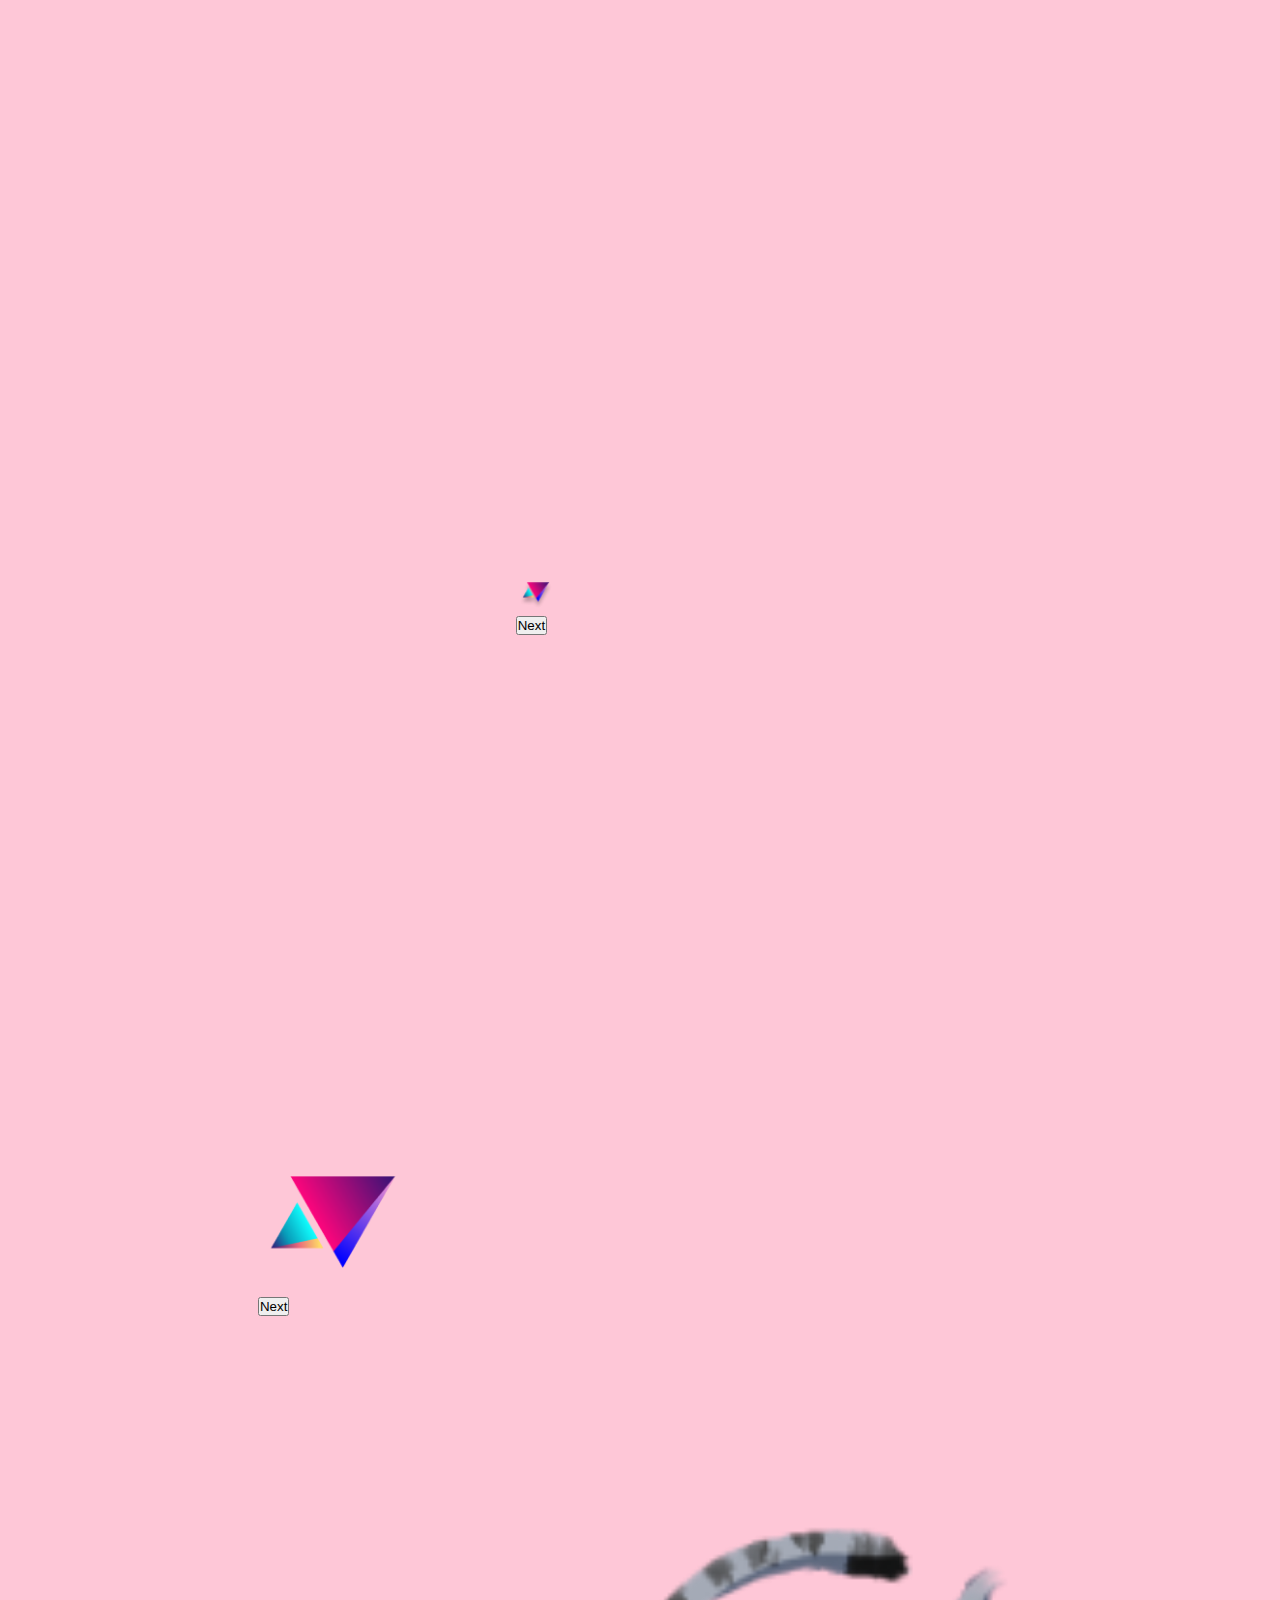
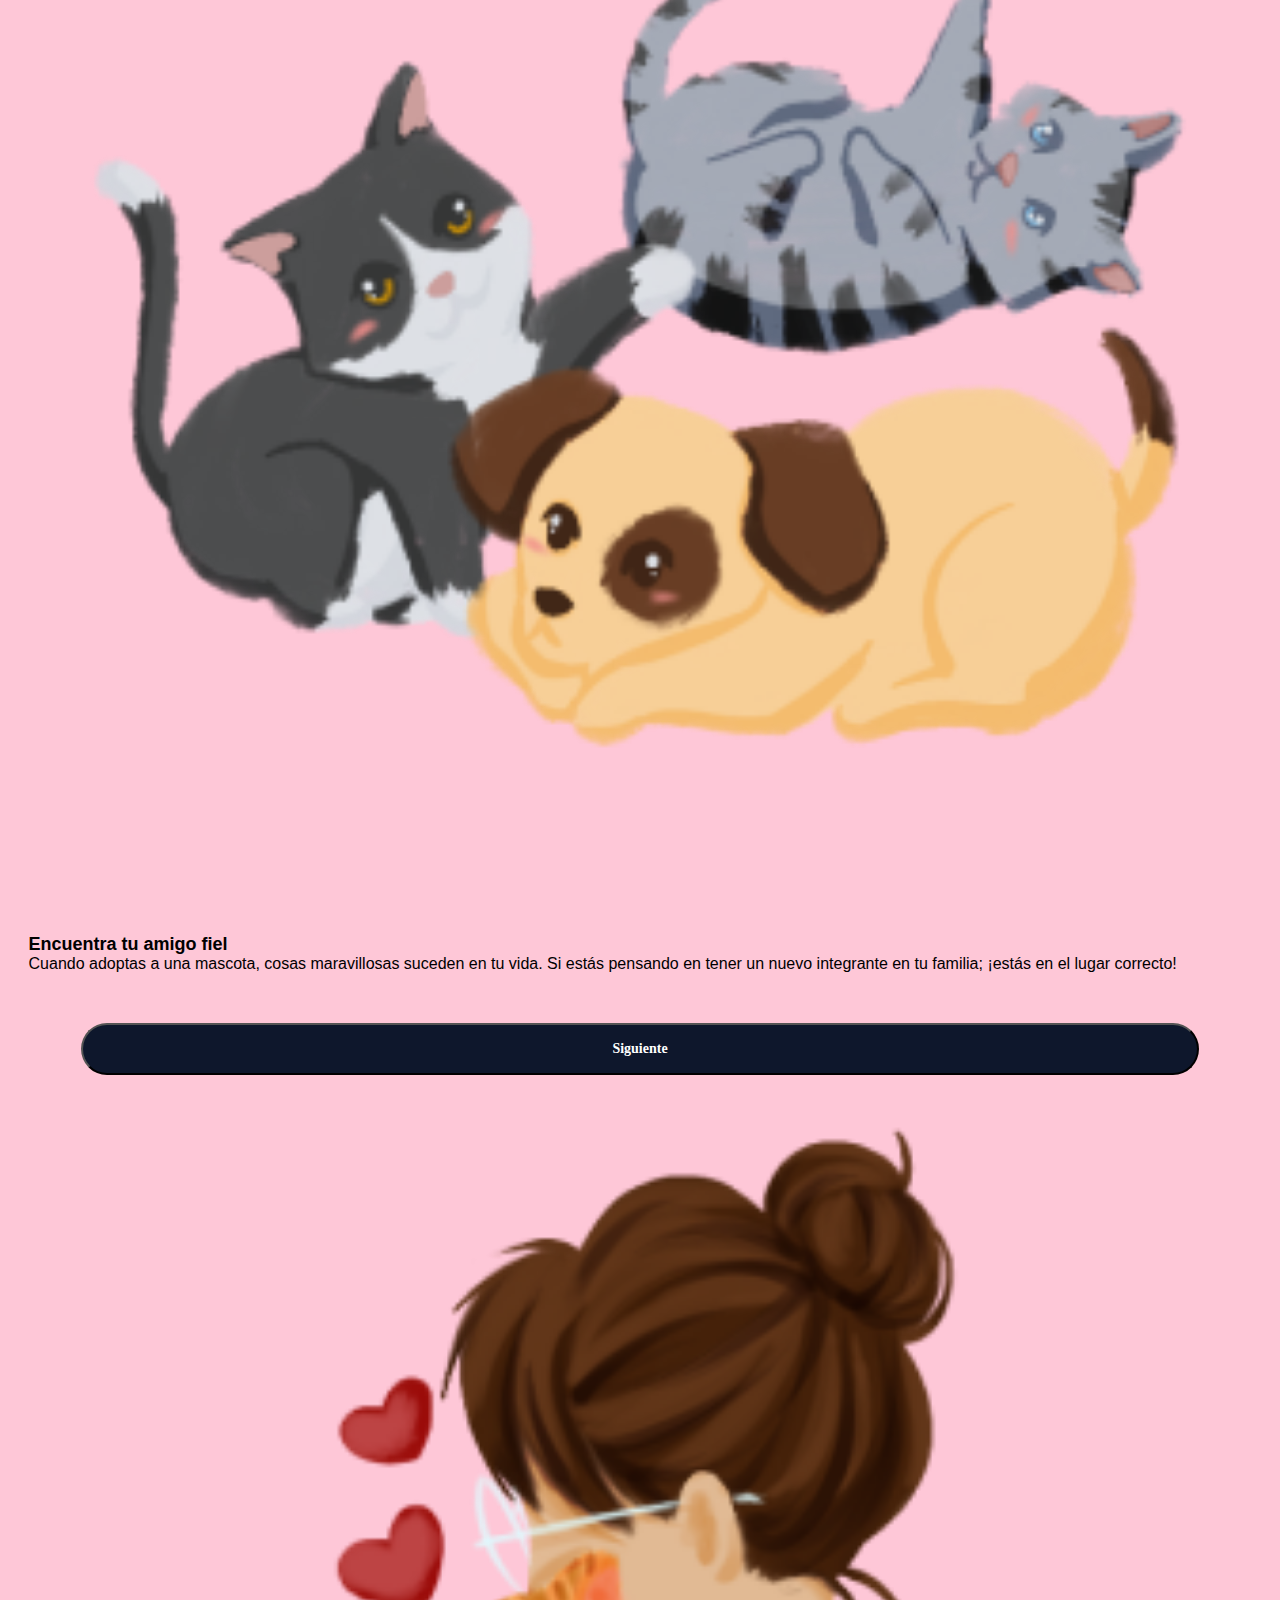
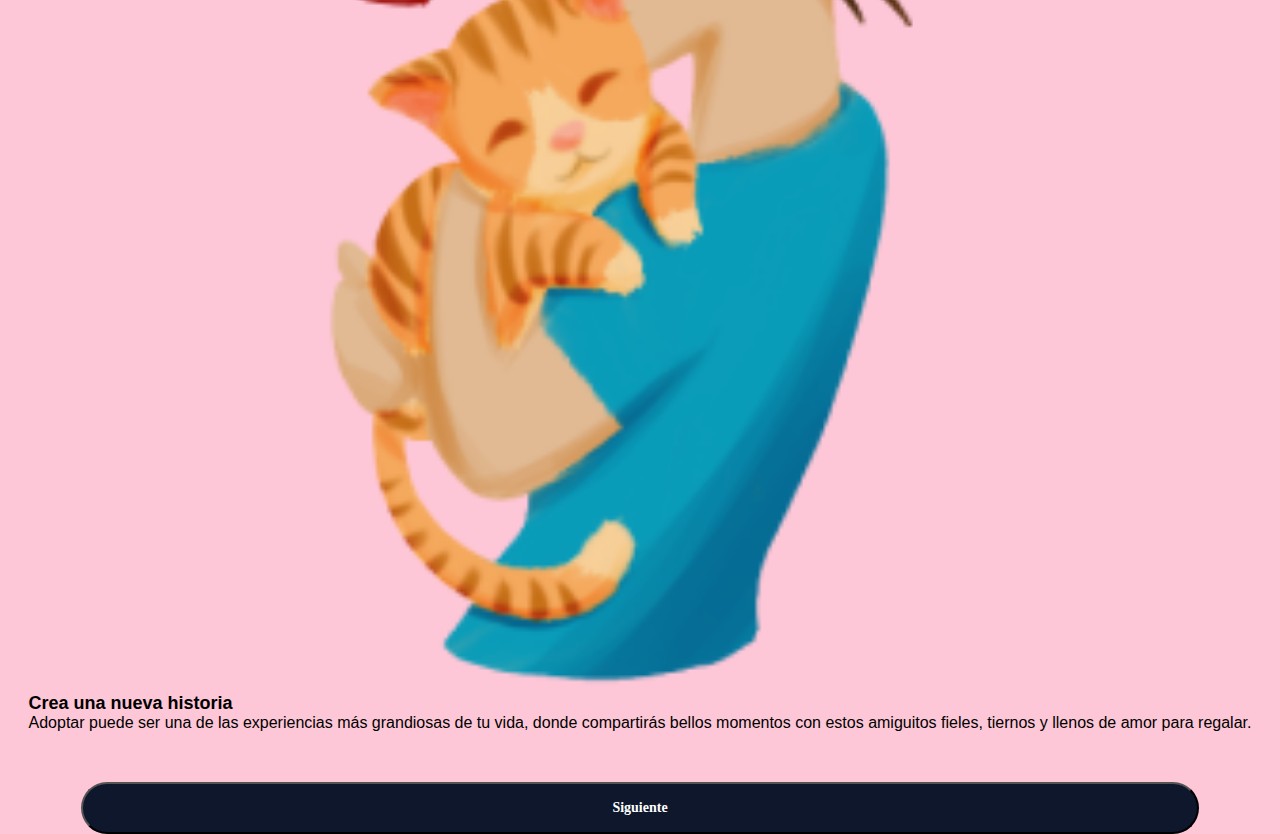
<file: index.html>
<!DOCTYPE html/>
<html lang="es" dir="ltr">
    <head>
        <meta charset="utf-8"/>
        <meta http-equiv="X-UA-Compatible" content="IE=edge">
        <meta name="description" content="pagina para adopcion de mascotas"/>
        <meta name="robots" content="index,follow"/>
        <meta name="viewport" content="width=device-width, initial-scale=1.0"/>
        <!-- CSS only -->
        <link href="https://cdn.jsdelivr.net/npm/bootstrap@5.0.0-beta3/dist/css/bootstrap.min.css" rel="stylesheet" integrity="sha384-eOJMYsd53ii+scO/bJGFsiCZc+5NDVN2yr8+0RDqr0Ql0h+rP48ckxlpbzKgwra6" crossorigin="anonymous">
        <link rel="stylesheet" href="./Styles/style.css"/>
        <!-- <link rel="stylesheet" href="./Styles/tablet.css" media="screen and (min-width: 768px)"/>
        <link rel="stylesheet" href="./Styles/desktop.css" media="screen and (min-width: 1200px)"/> -->
        <title>Adopcion</title>
    </head>
    <body>
        <div id="logoContenedor" class="carousel carousel-fade" data-bs-ride="carousel" data-bs-touch="false" data-bs-wrap="false">
            
            <div id="logomobible" class="carousel-inner">


                <div class="carousel-item active" data-bs-interval="1000" id="logoPequeno">
                    <img src="./img/logo_pequeno.png"  alt="Logo pequeño">
                    <button class="carousel-control-next" type="button" data-bs-target="#logoContenedor" data-bs-slide="next">
                        <span class="visually-hidden">Next</span>
                    </button>
                </div>


                <div class="carousel-item" data-bs-interval="4000" id="logoGrande">
                    <img src="./img/logo_grande.png"  alt="Logo grande">
                    <button class="carousel-control-next" type="button" data-bs-target="#logoContenedor" data-bs-slide="next">
                        <span class="visually-hidden">Next</span>
                    </button>
                </div>


                <div class="carousel-item " data-bs-interval="4000000"  id="esperando" >
                    <img class="imgEsperando" src="./img/esperando_adopción.png"  alt="Gatitos">
                    <div class="carousel-caption d-md-block" id="esperandoTexto">
                        <h5 class="tituloLogo">Encuentra tu amigo fiel</h5>
                        <p>Cuando adoptas a una mascota, cosas maravillosas suceden en tu vida. Si estás pensando en tener un nuevo integrante en tu familia; ¡estás en el lugar correcto!</p>
                    </div>
                    <button class="botonInicio" type="button" data-bs-target="#logoContenedor" data-bs-slide="next">Siguiente</button>
                </div>


                <div class="carousel-item" data-bs-interval="false"  id="adoptado" >
                    <img class="imgAdoptado" src="./img/Adoptado.png"  alt="Chica con mascota">
                    <div class="carousel-caption d-md-block" id="adoptadoTexto">
                        <h5 class="tituloLogo">Crea una nueva historia</h5>
                        <p>Adoptar puede ser una de las experiencias más grandiosas de tu vida, donde compartirás bellos momentos con estos amiguitos fieles, tiernos y llenos de amor para regalar.</p>
                    </div>
                    <button class="botonInicio" type="button" data-bs-target="" data-bs-slide="next"><a class="botonInicio2" role="button" href="./pages/home.html">Siguiente</a></button>
                </div>


            </div>
        </div>
    </body>
    <!-- JavaScript Bundle with Popper -->
<script src="https://cdn.jsdelivr.net/npm/bootstrap@5.0.0-beta3/dist/js/bootstrap.bundle.min.js" integrity="sha384-JEW9xMcG8R+pH31jmWH6WWP0WintQrMb4s7ZOdauHnUtxwoG2vI5DkLtS3qm9Ekf" crossorigin="anonymous"></script>
</html>
</file>
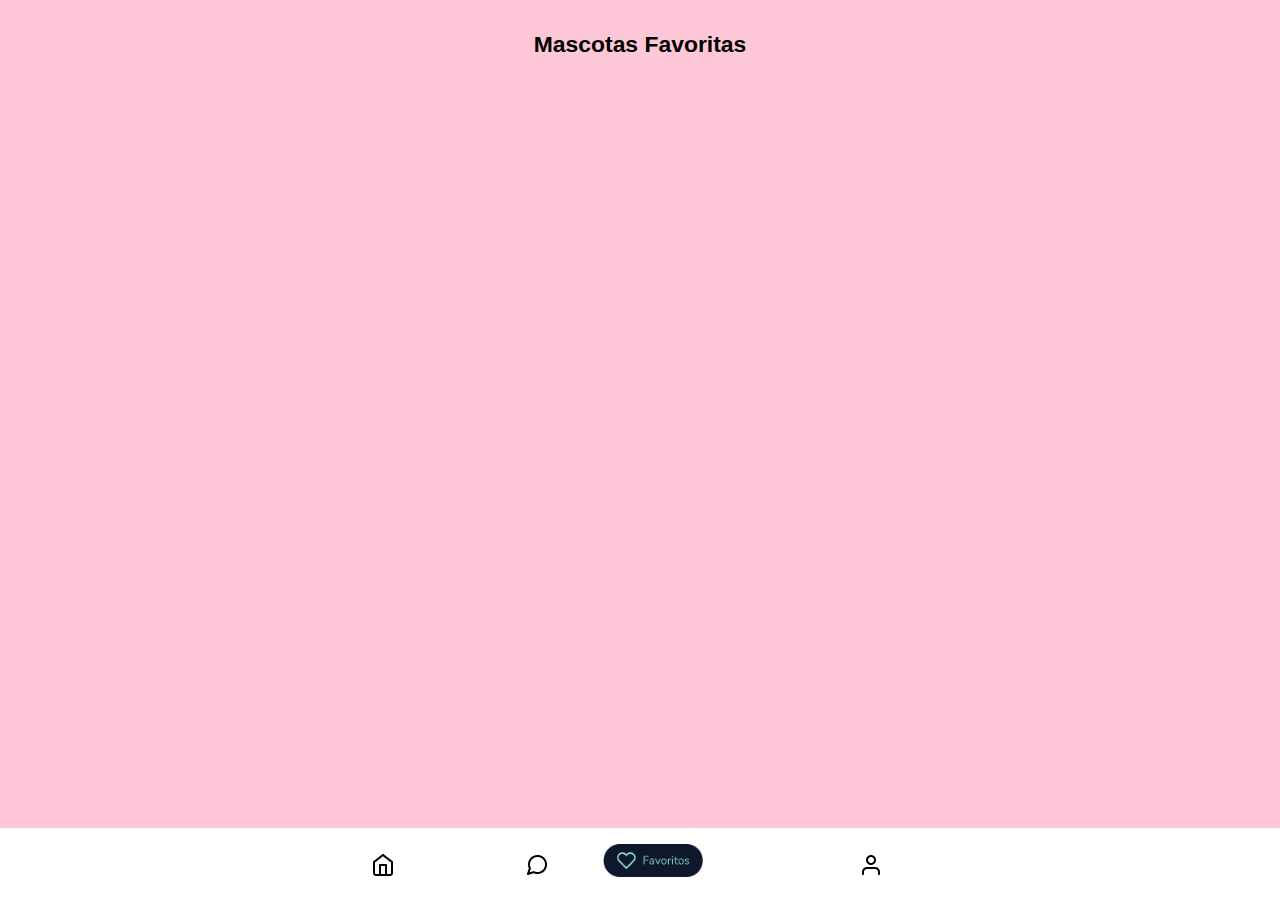
<file: pages/favoritos.html>
<!DOCTYPE html/>
<html lang="es" dir="ltr">
    <head>
        <meta charset="utf-8"/>
        <meta http-equiv="X-UA-Compatible" content="IE=edge">
        <meta name="description" content="pagina para adopcion de mascotas"/>
        <meta name="robots" content="index,follow"/>
        <meta name="viewport" content="width=device-width, initial-scale=1.0"/>
        <!-- CSS only -->
        <link href="https://cdn.jsdelivr.net/npm/bootstrap@5.0.0-beta3/dist/css/bootstrap.min.css" rel="stylesheet" integrity="sha384-eOJMYsd53ii+scO/bJGFsiCZc+5NDVN2yr8+0RDqr0Ql0h+rP48ckxlpbzKgwra6" crossorigin="anonymous">
        <link rel="stylesheet" href="../Styles/style.css"/>
        <!-- <link rel="stylesheet" href="../Styles/tablet.css" media="screen and (min-width: 768px)"/>
        <link rel="stylesheet" href="../Styles/desktop.css" media="screen and (min-width: 1200px)"/> -->
        <title>Adopcion</title>
    </head>
    <body>
        <header>
            <div class="tituloPrincipal">
                <h1>Mascotas Favoritas</h1>
            </div>
        </header>
        <main>
            
        </main>
        <footer class="pie">
            <nav class="pieNav">
                <ul class="listaNav">
                    <li class="lista"><a class="linkNav" href="./home.html"><img src="../img/home.png" alt="Home"></a></li>
                    <li class="lista"><a class="linkNav" href="./mensajes.html"><img src="../img/mensajes.png" alt="Mensajes"></a></li>
                    <li id="listaFavorito"><a id="linkNavFavorito" href="#"><img src="../img/favoritos_hover.png" alt="Favoritos"></a></li>
                    <li class="lista"><a class="linkNav" href="./perfil.html"><img src="../img/perfil.png" alt="Perfil"></a></li>
                </ul>
            </nav>
        </footer>
    </body>
    <!-- JavaScript Bundle with Popper -->
<script src="https://cdn.jsdelivr.net/npm/bootstrap@5.0.0-beta3/dist/js/bootstrap.bundle.min.js" integrity="sha384-JEW9xMcG8R+pH31jmWH6WWP0WintQrMb4s7ZOdauHnUtxwoG2vI5DkLtS3qm9Ekf" crossorigin="anonymous"></script>
</html>
</file>
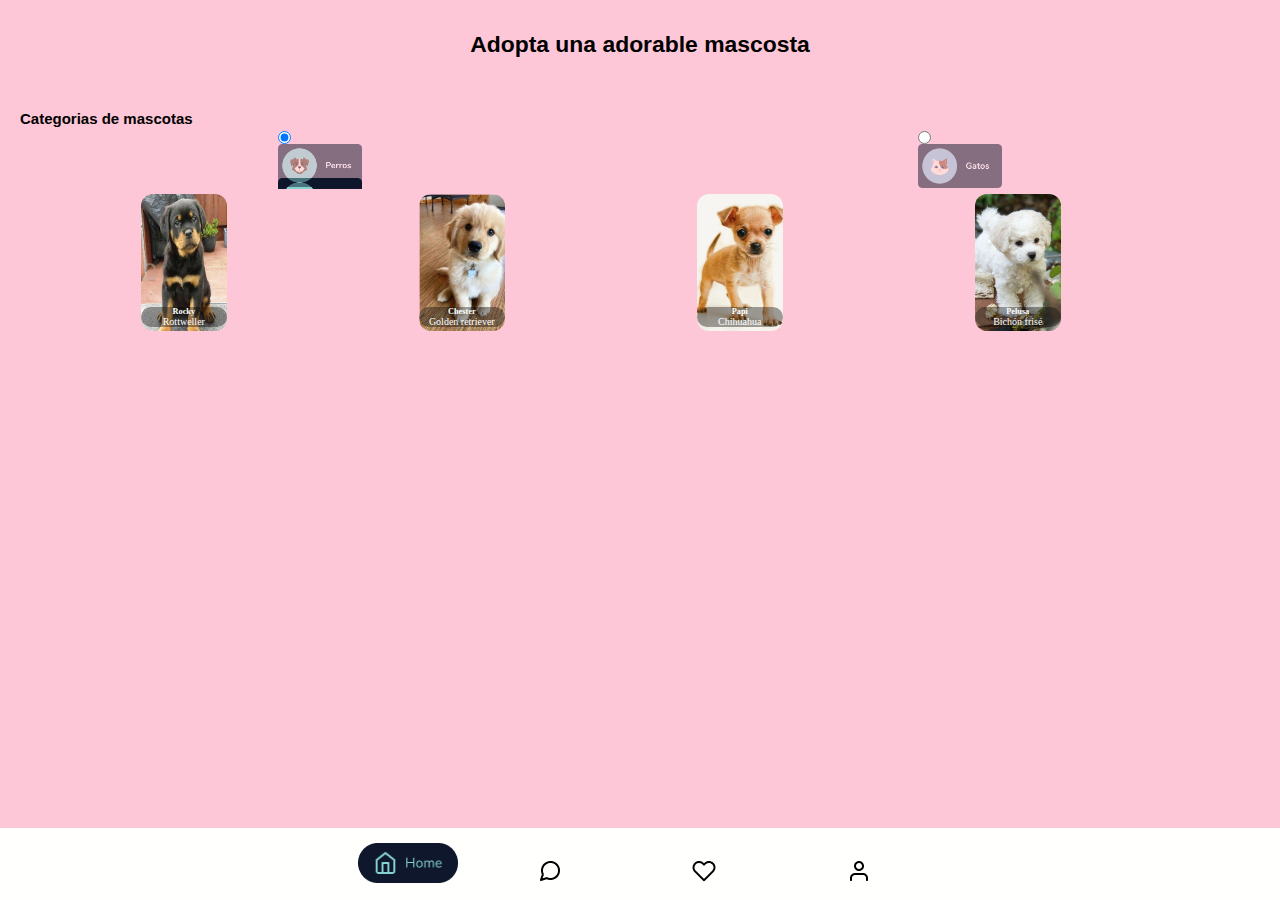
<file: pages/home.html>
<!DOCTYPE html/>
<html lang="es" dir="ltr">
    <head>
        <meta charset="utf-8"/>
        <meta http-equiv="X-UA-Compatible" content="IE=edge">
        <meta name="description" content="pagina para adopcion de mascotas"/>
        <meta name="robots" content="index,follow"/>
        <meta name="viewport" content="width=device-width, initial-scale=1.0"/>
        <!-- CSS only -->
        <link href="https://cdn.jsdelivr.net/npm/bootstrap@5.0.0-beta3/dist/css/bootstrap.min.css" rel="stylesheet" integrity="sha384-eOJMYsd53ii+scO/bJGFsiCZc+5NDVN2yr8+0RDqr0Ql0h+rP48ckxlpbzKgwra6" crossorigin="anonymous">
        <link rel="stylesheet" href="../Styles/style.css"/>
        <!-- <link rel="stylesheet" href="../Styles/tablet.css" media="screen and (min-width: 768px)"/>
        <link rel="stylesheet" href="../Styles/desktop.css" media="screen and (min-width: 1200px)"/> -->
        <title>Adopcion</title>
    </head>
    <body>
        <header>
            <div class="tituloPrincipal">
                <h1>Adopta una adorable mascosta</h1>
            </div>
            <div id="cabezaCategorias">
                <p class="subtituloCategorias">Categorias de mascotas</p>
                <div class="categorias">
                    <input type="radio" class="btn-check" name="categoriasin" id="iconoPerro" autocomplete="off" value="perro" onchange="perros()" checked>
                    <label class=" btn-outline-success" for="iconoPerro"><img src="../img/perros_opaco.png" alt=""></label>
                </div>
                <div class="categorias">
                    <input type="radio" class="btn-check" name="categoriasin" id="iconoGato" autocomplete="off" value="gato" onchange="gatos()">
                    <label class="btn-outline-danger" for="iconoGato"><img src="../img/gatos_opaco.png" alt=""></label>
                </div>
            </div>
        </header>
        <main id="casa">
<!-- 
            <section id="perros">
                <div class="posisionCategorias">
                    <div class="contenedorCategorias">
                        <img src="../img/tarjetas/rocky.png">
                        <div class="centrado">
                            <h5>Rocky</h5>
                            <span>Rottweiler</span>
                        </div>
                    </div>
                </div>

                <div class="posisionCategorias">
                    <div class="contenedorCategorias">
                        <img src="../img/tarjetas/chester.png">
                        <div class="centrado">
                            <h5>Chester</h5>
                            <span>Golden retriever</span>
                        </div>
                    </div>
                </div>

                <div class="posisionCategorias">
                    <div class="contenedorCategorias">
                        <img src="../img/tarjetas/papi.png">
                        <div class="centrado">
                            <h5>Papi</h5>
                            <span>Chihuahua</span>
                        </div>
                    </div>
                </div>

                <div class="posisionCategorias">
                    <div class="contenedorCategorias">
                        <img src="../img/tarjetas/Pelusa.png">
                        <div class="centrado">
                            <h5>Pelusa</h5>
                            <span>Bichón frisé</span>
                        </div>
                    </div>
                </div>
            </section>
 -->


<!--  
            <section id="gatos">
                <div class="posisionCategorias">
                    <div class="contenedorCategorias">
                        <img src="../img/tarjetas/Matilde.png">
                        <div class="centrado">
                            <h5>Matilde</h5>
                            <span>British Shorthair</span>
                        </div>
                    </div>
                </div>

                <div class="posisionCategorias">
                    <div class="contenedorCategorias">
                        <img src="../img/tarjetas/Pelusag.png">
                        <div class="centrado">
                            <h5>Pelusa</h5>
                            <span>Birmano</span>
                        </div>
                    </div>
                </div>

                <div class="posisionCategorias">
                    <div class="contenedorCategorias">
                        <img src="../img/tarjetas/Kity.png">
                        <div class="centrado">
                            <h5>Kity</h5>
                            <span>Bombay</span>
                        </div>
                    </div>
                </div>

                <div class="posisionCategorias">
                    <div class="contenedorCategorias">
                        <img src="../img/tarjetas/Bombon.png">
                        <div class="centrado">
                            <h5>Bombón</h5>
                            <span>Gato americano</span>
                        </div>
                    </div>
                </div>
            </section>
 -->


        </main>
        <footer class="pie">
            <nav class="pieNav">
                <ul class="listaNav">
                    <li id="listaHome"><a id="linkNavHome" href="#"><img src="../img/home_hover.png" alt="Home"></a></li>
                    <li class="lista"><a class="linkNav" href="./mensajes.html"><img src="../img/mensajes.png" alt="Mensajes"></a></li>
                    <li class="lista"><a class="linkNav" href="./favoritos.html"><img src="../img/favoritos.png" alt="Favoritos"></a></li>
                    <li class="lista"><a class="linkNav" href="./perfil.html"><img src="../img/perfil.png" alt="Perfil"></a></li>
                </ul>
            </nav>
        </footer>
    </body>
    <!-- JavaScript Bundle with Popper -->
<script src="https://cdn.jsdelivr.net/npm/bootstrap@5.0.0-beta3/dist/js/bootstrap.bundle.min.js" integrity="sha384-JEW9xMcG8R+pH31jmWH6WWP0WintQrMb4s7ZOdauHnUtxwoG2vI5DkLtS3qm9Ekf" crossorigin="anonymous"></script>
<script src="../app/javaScript.js"></script>
</html>
</file>
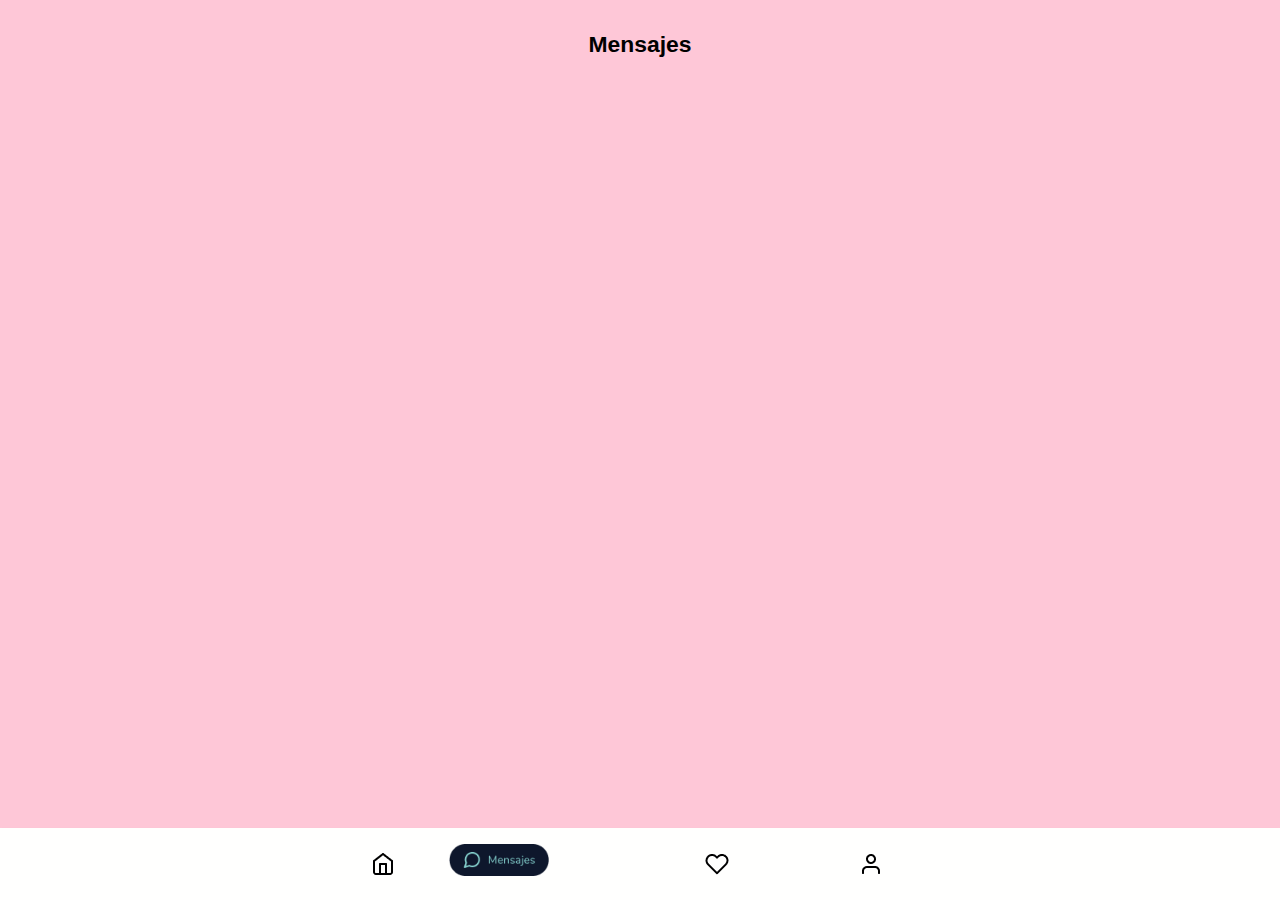
<file: pages/mensajes.html>
<!DOCTYPE html/>
<html lang="es" dir="ltr">
    <head>
        <meta charset="utf-8"/>
        <meta http-equiv="X-UA-Compatible" content="IE=edge">
        <meta name="description" content="pagina para adopcion de mascotas"/>
        <meta name="robots" content="index,follow"/>
        <meta name="viewport" content="width=device-width, initial-scale=1.0"/>
        <!-- CSS only -->
        <link href="https://cdn.jsdelivr.net/npm/bootstrap@5.0.0-beta3/dist/css/bootstrap.min.css" rel="stylesheet" integrity="sha384-eOJMYsd53ii+scO/bJGFsiCZc+5NDVN2yr8+0RDqr0Ql0h+rP48ckxlpbzKgwra6" crossorigin="anonymous">
        <link rel="stylesheet" href="../Styles/style.css"/>
        <!-- <link rel="stylesheet" href="../Styles/tablet.css" media="screen and (min-width: 768px)"/>
        <link rel="stylesheet" href="../Styles/desktop.css" media="screen and (min-width: 1200px)"/> -->
        <title>Adopcion</title>
    </head>
    <body>
        <header>
            <div class="tituloPrincipal">
                <h1>Mensajes</h1>
            </div>
        </header>
        <main>
            
        </main>
        <footer class="pie">
            <nav class="pieNav">
                <ul class="listaNav">
                    <li class="lista"><a class="linkNav" href="./home.html"><img src="../img/home.png" alt="Home"></a></li>
                    <li id="listaMensaje"><a id="linkNavMensaje" href="#"><img src="../img/mensajes_hover.png" alt="Mensajes"></a></li>
                    <li class="lista"><a class="linkNav" href="./favoritos.html"><img src="../img/favoritos.png" alt="Favoritos"></a></li>
                    <li class="lista"><a class="linkNav" href="./perfil.html"><img src="../img/perfil.png" alt="Perfil"></a></li>
                </ul>
            </nav>
        </footer>
    </body>
    <!-- JavaScript Bundle with Popper -->
<script src="https://cdn.jsdelivr.net/npm/bootstrap@5.0.0-beta3/dist/js/bootstrap.bundle.min.js" integrity="sha384-JEW9xMcG8R+pH31jmWH6WWP0WintQrMb4s7ZOdauHnUtxwoG2vI5DkLtS3qm9Ekf" crossorigin="anonymous"></script>
</html>
</file>
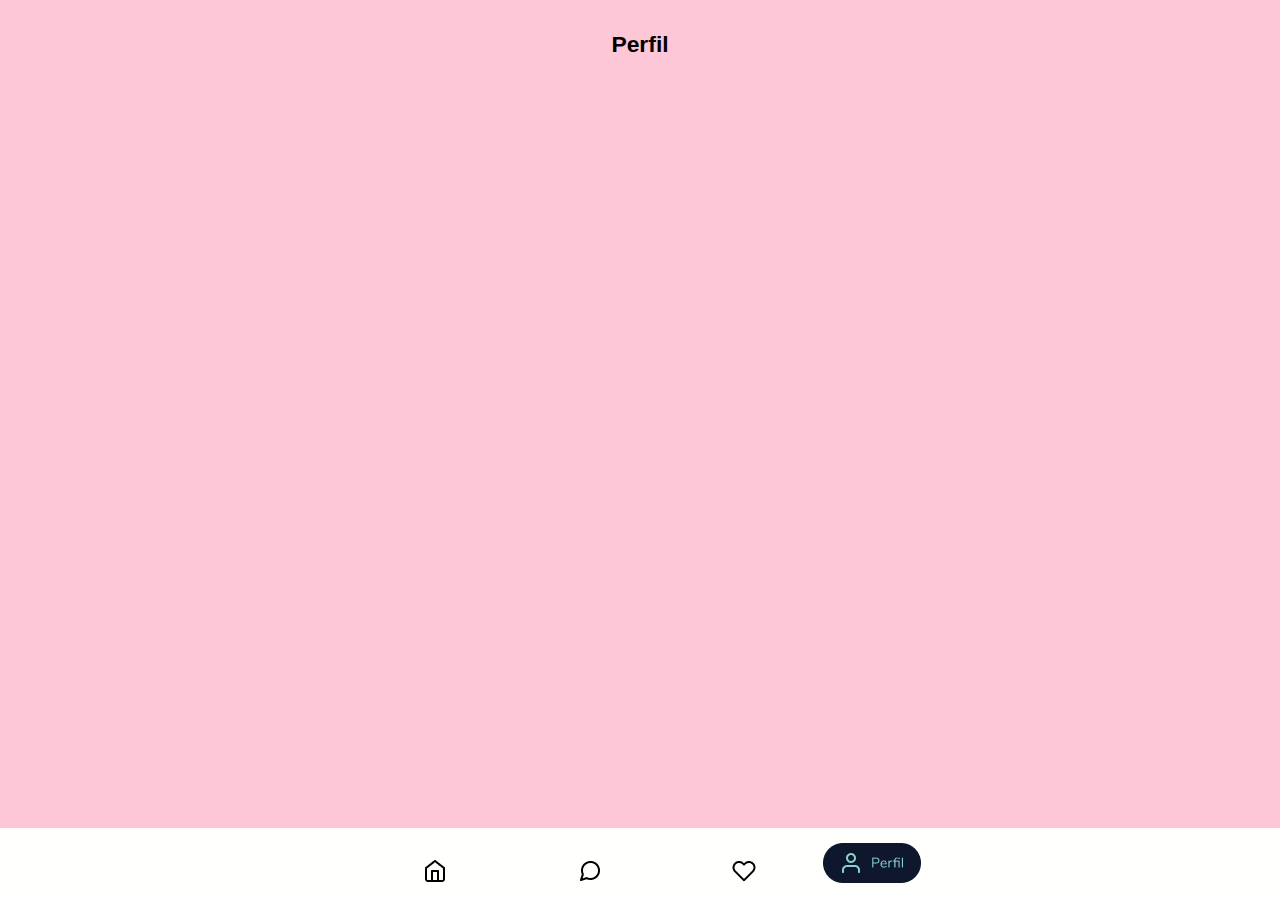
<file: pages/perfil.html>
<!DOCTYPE html/>
<html lang="es" dir="ltr">
    <head>
        <meta charset="utf-8"/>
        <meta http-equiv="X-UA-Compatible" content="IE=edge">
        <meta name="description" content="pagina para adopcion de mascotas"/>
        <meta name="robots" content="index,follow"/>
        <meta name="viewport" content="width=device-width, initial-scale=1.0"/>
        <!-- CSS only -->
        <link href="https://cdn.jsdelivr.net/npm/bootstrap@5.0.0-beta3/dist/css/bootstrap.min.css" rel="stylesheet" integrity="sha384-eOJMYsd53ii+scO/bJGFsiCZc+5NDVN2yr8+0RDqr0Ql0h+rP48ckxlpbzKgwra6" crossorigin="anonymous">
        <link rel="stylesheet" href="../Styles/style.css"/>
        <!-- <link rel="stylesheet" href="../Styles/tablet.css" media="screen and (min-width: 768px)"/>
        <link rel="stylesheet" href="../Styles/desktop.css" media="screen and (min-width: 1200px)"/> -->
        <title>Adopcion</title>
    </head>
    <body>
        <header>
            <div class="tituloPrincipal">
                <h1>Perfil</h1>
            </div>
        </header>
        <main>
            
        </main>
        <footer class="pie">
            <nav class="pieNav">
                <ul class="listaNav">
                    <li class="lista"><a class="linkNav" href="./home.html"><img src="../img/home.png" alt="Home"></a></li>
                    <li class="lista"><a class="linkNav" href="./mensajes.html"><img src="../img/mensajes.png" alt="Mensajes"></a></li>
                    <li class="lista"><a class="linkNav" href="./favoritos.html"><img src="../img/favoritos.png" alt="Favoritos"></a></li>
                    <li id="listaPerfil"><a id="linkNavPerfil" href="#"><img src="../img/perfil_hover.png" alt="Perfil"></a></li>
                </ul>
            </nav>
        </footer>
    </body>
    <!-- JavaScript Bundle with Popper -->
<script src="https://cdn.jsdelivr.net/npm/bootstrap@5.0.0-beta3/dist/js/bootstrap.bundle.min.js" integrity="sha384-JEW9xMcG8R+pH31jmWH6WWP0WintQrMb4s7ZOdauHnUtxwoG2vI5DkLtS3qm9Ekf" crossorigin="anonymous"></script>
</html>
</file>
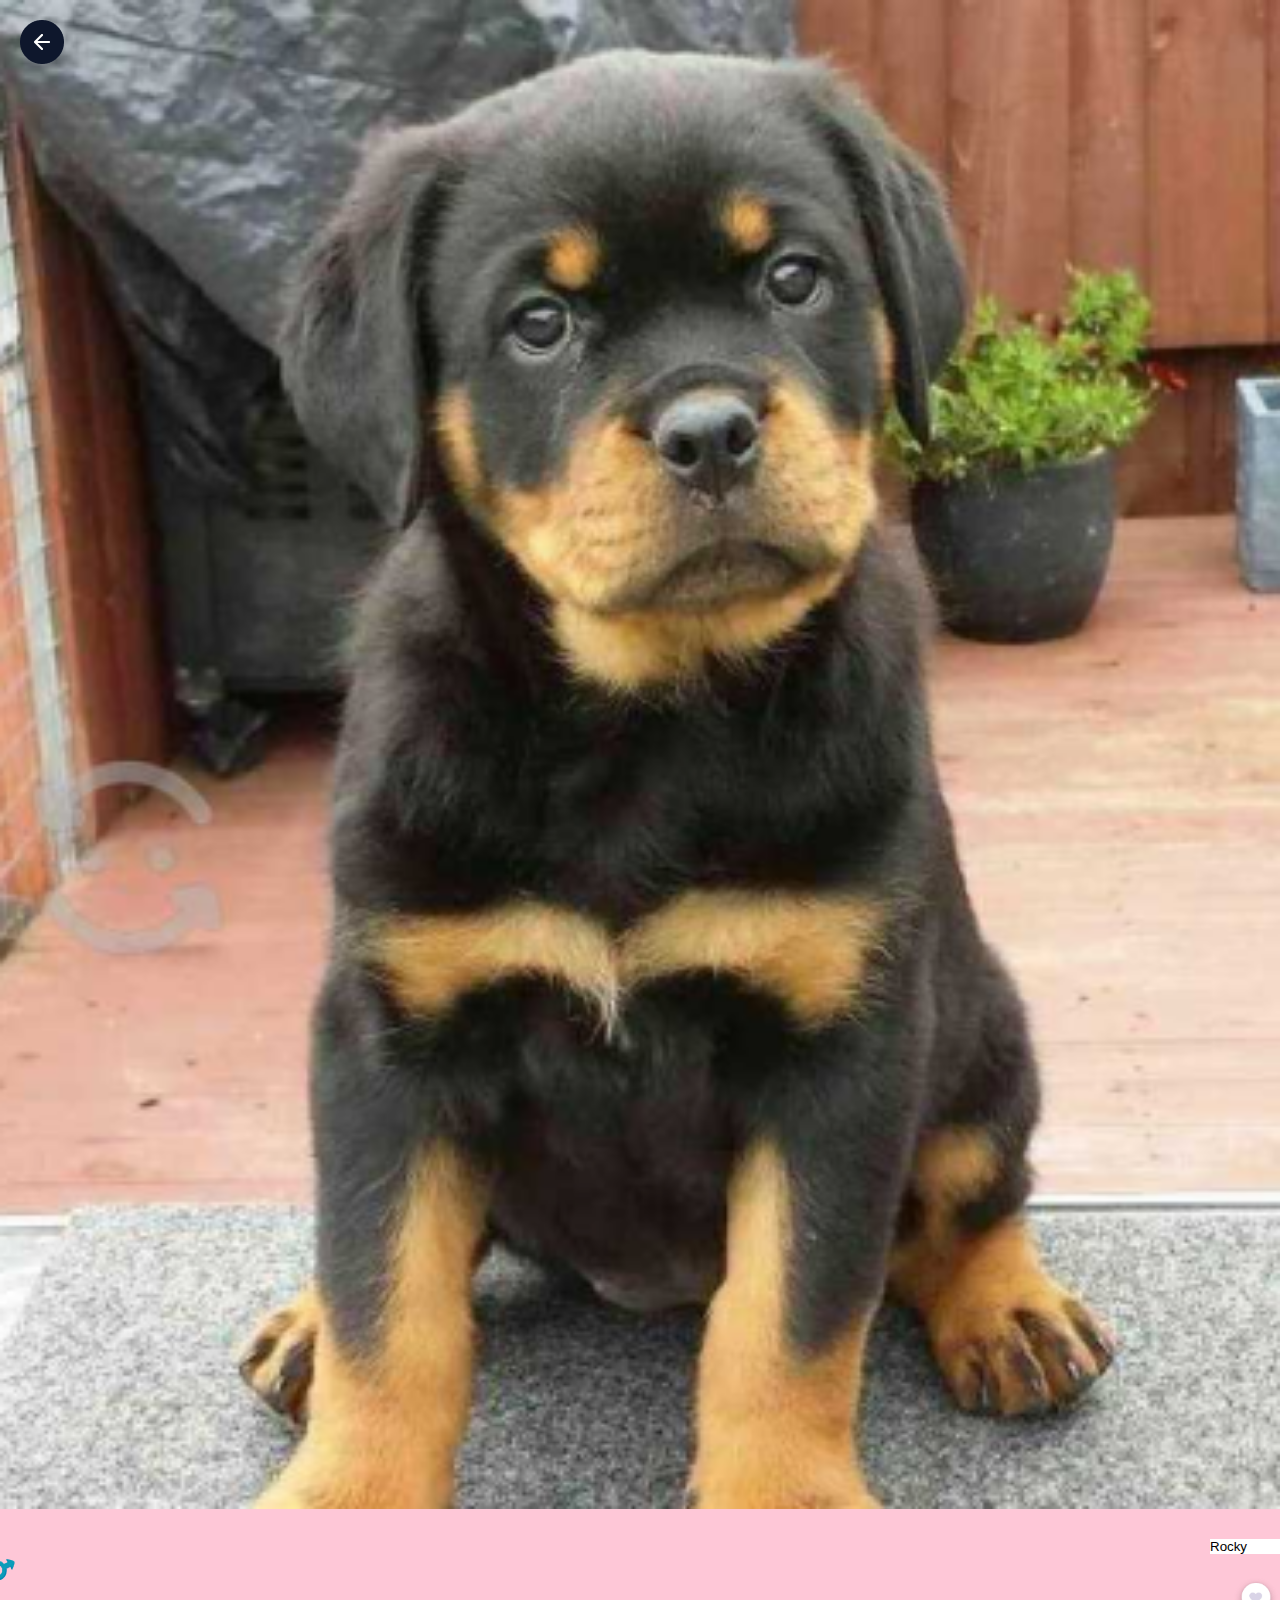
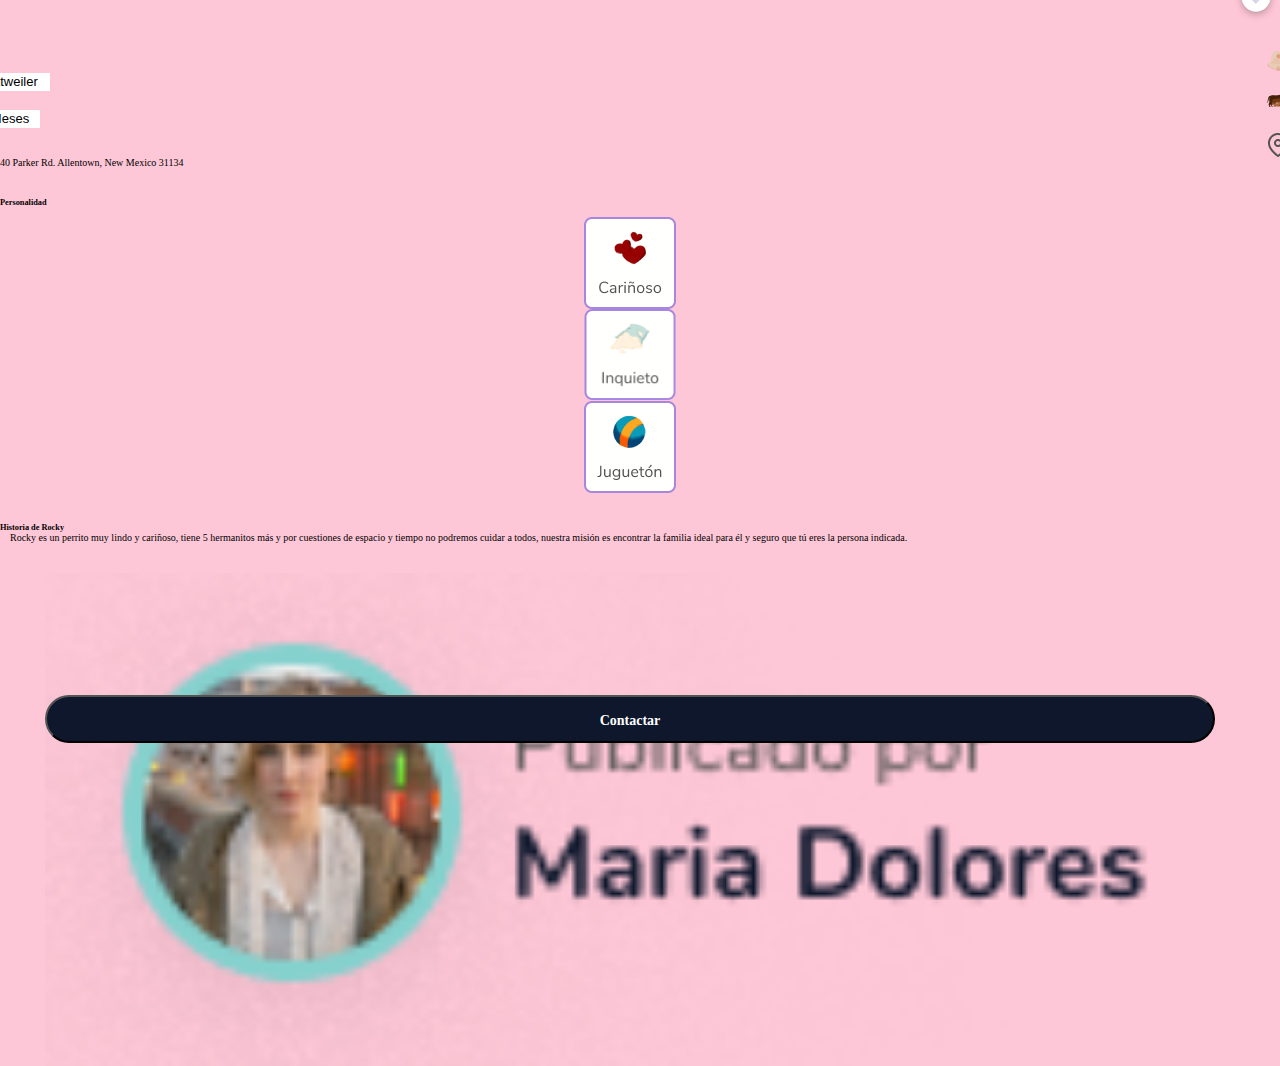
<file: pages/tarjetas.html>
<!DOCTYPE html/>
<html lang="es" dir="ltr">
    <head>
        <meta charset="utf-8"/>
        <meta http-equiv="X-UA-Compatible" content="IE=edge">
        <meta name="description" content="pagina para adopcion de mascotas"/>
        <meta name="robots" content="index,follow"/>
        <meta name="viewport" content="width=device-width, initial-scale=1.0"/>
        <!-- CSS only -->
        <link href="https://cdn.jsdelivr.net/npm/bootstrap@5.0.0-beta3/dist/css/bootstrap.min.css" rel="stylesheet" integrity="sha384-eOJMYsd53ii+scO/bJGFsiCZc+5NDVN2yr8+0RDqr0Ql0h+rP48ckxlpbzKgwra6" crossorigin="anonymous">
        <link rel="stylesheet" href="../Styles/style.css"/>
        <!-- <link rel="stylesheet" href="../Styles/tablet.css" media="screen and (min-width: 768px)"/>
        <link rel="stylesheet" href="../Styles/desktop.css" media="screen and (min-width: 1200px)"/> -->
        <title>Adopcion</title>
    </head>
    <body>
        <main class="cuerpo">
            <div id="tarjeta" class="card" style="width: 100%;">
                <img class="imgAtras" src="../img/tarjetas/back.png" alt="atras" onclick="history.back()">
                <img src="../img/tarjetas/rocky.png" class="card-img-top" alt="Rocky">
                <div class="card-body">
                    <div class="card-text container" >
                        <div class="row">
                            <div class="col-3">
                                <div class="inputNombre">
                                    <h1><input id="inputNombre" type="text" value="Rocky" readonly></h1>
                                </div>         
                            </div>
                            <div class="col-5">
                                <div class="imgSexo">
                                    <img src="../img/tarjetas/male.png" alt="Sexo">
                                </div>     
                            </div>
                            <div class="col-4">
                                <div class="imgFavorito">
                                    <img src="../img/tarjetas/Guardar.png" alt="Favorito">
                                </div>    
                            </div>
                        </div>
                    </div>
                    <div class="card-text container">
                        <div class="row">
                            <div class="col-2">
                                <div class="imgDatoPersonal">
                                    <img src="../img/tarjetas/raza.png" alt="Raza">
                                </div>            
                            </div>
                            <div class="col-4">
                                <input id="inputRaza" type="text" value="Rottweiler" readonly>
                            </div>
                            <div class="col-2">
                                <div class="imgDatoPersonal">
                                    <img src="../img/tarjetas/edad.png" alt="Edad">
                                </div>
                            </div>
                            <div class="col-4">
                                <input id="inputEdad" type="text" value="3 Meses" readonly>
                            </div>
                        </div> 
                        <div class="row">
                            <div class="col-2">
                                <div class="imgDatoPersonal">
                                    <img src="../img/tarjetas/gps.png" alt="Gps">
                                </div>                            
                            </div>
                            <div class="col-8">
                                <!-- <input id="inputGps" type="text" value="4140 Parker Rd. Allentown, New Mexico 31134" readonly> -->
                                <p>4140 Parker Rd. Allentown, New Mexico 31134</p>
                            </div>
                        </div> 
                    </div>
                    <div id="personalidad" class="card-text container">
                        <h5>Personalidad</h5>
                        <div class="row">
                            <div class="col-4">
                                <div class="imgPersonalidad">
                                    <img src="../img/tarjetas/carino.png" alt="Cariñoso">
                                </div> 
                            </div>
                            <div class="col-4">
                                <div class="imgPersonalidad">
                                    <img src="../img/tarjetas/inquieto.png" alt="Inquieto">
                                </div>
                            </div>
                            <div class="col-4">
                                <div class="imgPersonalidad">
                                    <img src="../img/tarjetas/jugueton.png" alt="Jugueton">
                                </div>
                            </div>
                        </div>             
                    </div>
                    <div class="card-text">
                        <h5>Historia de Rocky</h5>
                        <p>Rocky es un perrito muy lindo y cariñoso, tiene 5 hermanitos más y por cuestiones de espacio y tiempo no podremos cuidar a todos, nuestra misión es encontrar la familia ideal para él y seguro que tú eres la persona indicada.</p>
                    </div>
                    <div class="container">
                        <div class="row">
                            <div class="col-6">
                                <div class="imgContacto">
                                    <img src="../img/tarjetas/user.png" alt="Usuario">
                                </div>
                            </div>
                            <div class="col-6">
                                <div class="ContenedorBotonContactar">
                                    <button class="botonContactar" type="button" data-bs-target="" data-bs-slide="next"><a class="botonContactar2" role="button" href="#">Contactar</a></button>
                                </div>
                            </div>
                        </div>
                    </div>                                   
                </div>
            </div>     
        </main>
    </body>
    <!-- JavaScript Bundle with Popper -->
<script src="https://cdn.jsdelivr.net/npm/bootstrap@5.0.0-beta3/dist/js/bootstrap.bundle.min.js" integrity="sha384-JEW9xMcG8R+pH31jmWH6WWP0WintQrMb4s7ZOdauHnUtxwoG2vI5DkLtS3qm9Ekf" crossorigin="anonymous"></script>
</html>
</file>
<file: Styles/style.css>
*{
    box-sizing: border-box;
    margin: 0;
    padding: 0;
}
html{
    font-size: 62.5%;
}

body{
    background-color: #FEC7D7;
}


/* Estructura basica de la pagina*/
header{
    display: flex;
    flex-wrap: wrap;
}

@import url('https://fonts.googleapis.com/css2?family=Nunito:wght@800&display=swap');

.tituloPrincipal{
    width: 100%;
    height: 6.6rem;
    margin-left: auto;
    margin-right: auto;
    margin-top: 3rem;
}

h1{
    font-family: 'Nunito', sans-serif;
    font-style: normal;
    font-weight: 800;
    font-size: 2.29rem;
    line-height: 2.8rem;
    text-align: center;
    margin-left: 1rem;
    margin-right: 1rem;
}

.subtituloCategorias{
    font-family: 'Nunito', sans-serif;
    font-weight: 600;
    font-style: normal;
    font-size: 1.5rem;
    line-height: 2.5rem;
    width: 100%;
    margin-left: 2rem;
    margin-top: 1rem;
}

.pie{
    display: flex;
    flex-wrap: wrap;
    justify-content: space-between;
    align-items: center;

    position:fixed;
    width: 100%;
    height: 7.2rem;
    left: 0;
    bottom: 0;

    background: #FFFFFE;
    box-shadow: 0rem 0.4rem 0.4rem rgba(0, 0, 0, 0.25);
}

.pieNav{
    text-align:center;
    width: 100%;
}

.listaNav{
    list-style: none;
    padding-left: 0rem;
    width: 100%;
}

.lista{
    display: inline-block;
    width:2.4rem;
    height: 2.4rem;
    /* margin-left:auto;
    margin-right:auto; */
    margin-left: 4%;
    margin-right:6%;
}

.linkNav{
    padding: 0rem;
    border-radius: 0rem;
    text-decoration: none;
    width:2.4rem;
    height: 2.4rem;
}

#listaHome{
    display: inline-block;
    width:10.02rem;
    height:4rem;
    /* margin-left: 2.4rem;
    margin-right:2.03rem; */
    margin-left:2%;
    margin-right:2%;
}

#linkNavHome{
    padding: 0rem;
    border-radius: 0rem;
    text-decoration: none;
    width:10.02rem;
    height:4rem;
}

#listaMensaje{
    display: inline-block;
    width:10.024rem;
    height:4rem;
    /* margin-left: 2.4rem;
    margin-right:2.03rem; */
    margin-left:-2%;
    margin-right:8%;
}

#linkNavMensaje{
    padding: 0rem;
    border-radius: 0rem;
    text-decoration: none;
    width:10.024rem;
    height:4rem;
}

#listaFavorito{
    display: inline-block;
    width:10.022rem;
    height:4rem;
    /* margin-left: 2.4rem;
    margin-right:2.03rem; */
    margin-left:-2%;
    margin-right:8%;
}

#linkNavFavorito{
    padding: 0rem;
    border-radius: 0rem;
    text-decoration: none;
    width:10.024rem;
    height:4rem;
}

#listaPerfil{
    display: inline-block;
    width:9.8rem;
    height:4rem;
    /* margin-left: 2.4rem;
    margin-right:2.03rem; */
    margin-left:-1%;
    margin-right:-1%;
}

#linkNavPerfil{
    padding: 0rem;
    border-radius: 0rem;
    text-decoration: none;
    width:10.024rem;
    height:4rem;
}
/* Fin Estructura basica de la pagina*/



/* Pagina de carga de incio */

#logoContenedor{
    /* width: 15rem; */
    margin-left: auto;
    margin-right: auto;
    align-content: center; 
    display: flex;
    flex-wrap: wrap;
}

#logomobible{
    margin-left: auto;
    margin-right: auto;
}

#logoPequeno{
    width: 4rem;
    margin-left: 40%;
    margin-right: 50%;
    margin-top:45vmax;
    align-content: center;
    position: relative; 
    z-index: -1;
}

#logoGrande{
    width: 15rem;
    margin-left: 26.6vmin;
    margin-right: 26.6vmin;
    margin-top: 40vmax;
    align-content: center; 
    position: relative; 
    z-index: 2;
    animation: fadeIn ease 3s;
}

@keyframes fadeIn{
    0% {
        opacity:0;
    }
    100% {
        opacity:1;
    }
}

#esperando{
    width:100%;
    /* margin-top:2vmax; */
}

.imgEsperando{
    width:100%;
    margin-right:auto;
    margin-left:auto;
}

#adoptado{
    width:100%;
    /* margin-top:8vmax; */
}

.imgAdoptado{
    width:100%;
    margin-right:auto;
    margin-left:auto;
}

.carousel-caption {
    position:static;
    color:black;
    font-size: 1.6rem;
    margin-left:1rem;
    margin-right: 1rem;
    margin-top: -2%;
    font-family: 'Nunito', sans-serif;
    font-weight: 400;
}

.tituloLogo{
    font-size: 1.8rem;
    font-family: 'Nunito', sans-serif;
    font-weight: 700;
}

.botonInicio{
    justify-content: center;
    align-items: center;
    padding: 1.6rem;
    width: 90%;
    /* height: 4.8rem; */
    background: #0E172C;
    border-radius: 9.8rem;
    font-family: Nunito;
    font-style: normal;
    font-weight: 600;
    font-size: 1.4rem;
    line-height: 1.6rem;
    color: #FFFFFE;
    margin-top:4%;
    margin-left:5%;
    margin-right:5%;
}

.botonInicio2{
    text-decoration: none;
    color: #FFFFFE;
}

.botonInicio2:active{
    color: #FFFFFE;
}

.botonInicio2:visited{
    color: #FFFFFE;
}
/* Fin Pagina de carga de Incio */


/* Inicio Pagia home */
#cabezaCategorias{
    margin-top: 3rem;
    margin-left: auto;
    margin-right: auto;
    display:contents;
}

img{
    width: 100%;
}

.categorias{
    margin-left: auto;
    margin-right: auto;
    width: 8.43rem;
    height: 4.32rem;
}

.btn-outline-success .btn-check{
    color:transparent;
    border-color:transparent;
    background-color:transparent;
    box-shadow: none;
}

.btn-outline-danger .btn-check{
    color:transparent;
    border-color:transparent;
    background-color:transparent;
    box-shadow: none;
}

.btn-check:active+.btn-outline-success, .btn-check:checked+.btn-outline-success, .btn-outline-success.active, .btn-outline-success.dropdown-toggle.show, .btn-outline-success:active {
    background-image: url("../img/perros.png");
    color:transparent;
    border-color:transparent;
    background-color:transparent;
    box-shadow: none;
    background-size: 8.43rem 4.32rem;
}

.btn-check:active+.btn-outline-danger, .btn-check:checked+.btn-outline-danger, .btn-outline-danger.active, .btn-outline-danger.dropdown-toggle.show, .btn-outline-danger:active {
    background-image: url("../img/gatos.png");
    color:transparent;
    border-color:transparent;
    background-color:transparent;
    box-shadow: none;
    background-size: 8.43rem 4.32rem;
}

.btn-outline-success:hover{
    background-image: url("../img/perros.png");
    color:transparent;
    border-color:transparent;
    background-color:transparent;
    box-shadow:none;
    background-size: 8.43rem 4.32rem;
}

.btn-outline-danger:hover{
    background-image: url("../img/gatos.png");
    color:transparent;
    border-color:transparent;
    background-color:transparent;
    box-shadow:none;
    background-size: 8.43rem 4.32rem;
}

#perros{
    margin-bottom: 10rem;
}

#gatos{
    margin-bottom: 10rem;
}

.posisionCategorias{
    margin-left: 11%;
    margin-right: 4%;
    margin-top: 2rem;
    margin-bottom: 1rem;
    width:8.6rem;
    height: 13.7rem;
    display:inline-flex;
}

.contenedorCategorias{
    position: relative;
    display: inline-block;
    text-align: center;
    width:8.6rem;
    height: 13.7rem;
}

.centrado{
    color: white;
    position: absolute;
    top: 90%;
    left: 50%;
    width: 100%;
    transform: translate(-50%, -50%);
    background-color: rgba(0, 0, 0, 0.363);
    border-radius: 1rem;
}

.centrado h5{
    margin: 0;
}

.contenedorCategorias img{
    border-radius: 1.2rem;
    height: 13.7rem;
} 

/* Fin Pagina Home */


/* Pagina Tarjetas */

.card-text, .personalidad{
    /* display: flex;
    flex-wrap: wrap;
    margin-left: auto;
    margin-right: auto; */
    margin-top: 3rem;
    margin-bottom: 3rem;

}

.imgPersonalidad{
    width: 9.2rem;
    height: 9.2rem;
    margin-left: auto;
    margin-right: auto;
}

.imgFavorito{
    width: 4.8rem;
    height: 4.8rem;
    margin-top: -1rem;
    margin-left:auto;
    margin-right: 0;
}

.imgDatoPersonal{
    width: 2.4rem;
    height: 2.4rem;
    margin-left: auto;
    margin-right: -1rem;
}

.imgSexo{
    width: 3.2rem;
    height: 3.2rem;
    margin-left: 0.5rem;
    margin-right: auto;
}

.imgAtras{
    width: 4.4rem;
    height: 4.4rem;
    position:absolute;
    top:2rem;
    left:2rem;
}

#inputNombre{
    border: 0;
    width: 8rem;
}

.inputNombre{
    width: 8rem;
    margin-left: auto;
    margin-right:0;
}

.imgDatoPersonal{
    margin-top: -0.5rem;
}

#inputRaza{
    border: 0;
    width: 7rem;
    font-family: 'Nunito', sans-serif;
    font-style: normal;
    font-weight: normal;
    font-size: 1.3rem;
    line-height: 1.8rem;
}

#inputEdad{
    border: 0;
    width: 6rem;
    font-family: 'Nunito', sans-serif;
    font-style: normal;
    font-weight: normal;
    font-size: 1.3rem;
    line-height: 1.8rem;
}

/* #inputGps{
    border: 0;
    width: 28rem;
    font-family: 'Nunito', sans-serif;
    font-style: normal;
    font-weight: normal;
    font-size: 1.3rem;
    line-height: 1.8rem;
} */

.row{
    margin-top: 1rem;
    margin-left:-2rem;
}

.container{
    margin-bottom: 2rem;
}

.cuerpo{
    margin-left: auto;
    margin-right: auto;
}

.card-text p{
    text-align: justify;
    margin-left: 1rem;
    margin-right: 1rem;
}

.imgContacto{
    height: 7rem;
    width: 90%;
    margin-left: auto;
    margin-right: auto;
}

.ContenedorBotonContactar{
    margin-left: auto;
    margin-right: auto;
}

.botonContactar{
    justify-content: center;
    align-items: center;
    padding: 1.6rem;
    width: 90%;
    height: 4.8rem;
    background: #0E172C;
    border-radius: 9.8rem;
    font-family: Nunito;
    font-style: normal;
    font-weight: 600;
    font-size: 1.4rem;
    line-height: 1.6rem;
    color: #FFFFFE;
    margin-top:4%;
    margin-left:5%;
    margin-right:5%;
}

.botonContactar2{
    text-decoration: none;
    color: #FFFFFE;
}

.botonContactar2:active{
    color: #FFFFFE;
}

.botonContactar2:visited{
    color: #FFFFFE;
}
/* Fin Pagina Tarjetas */
</file>
